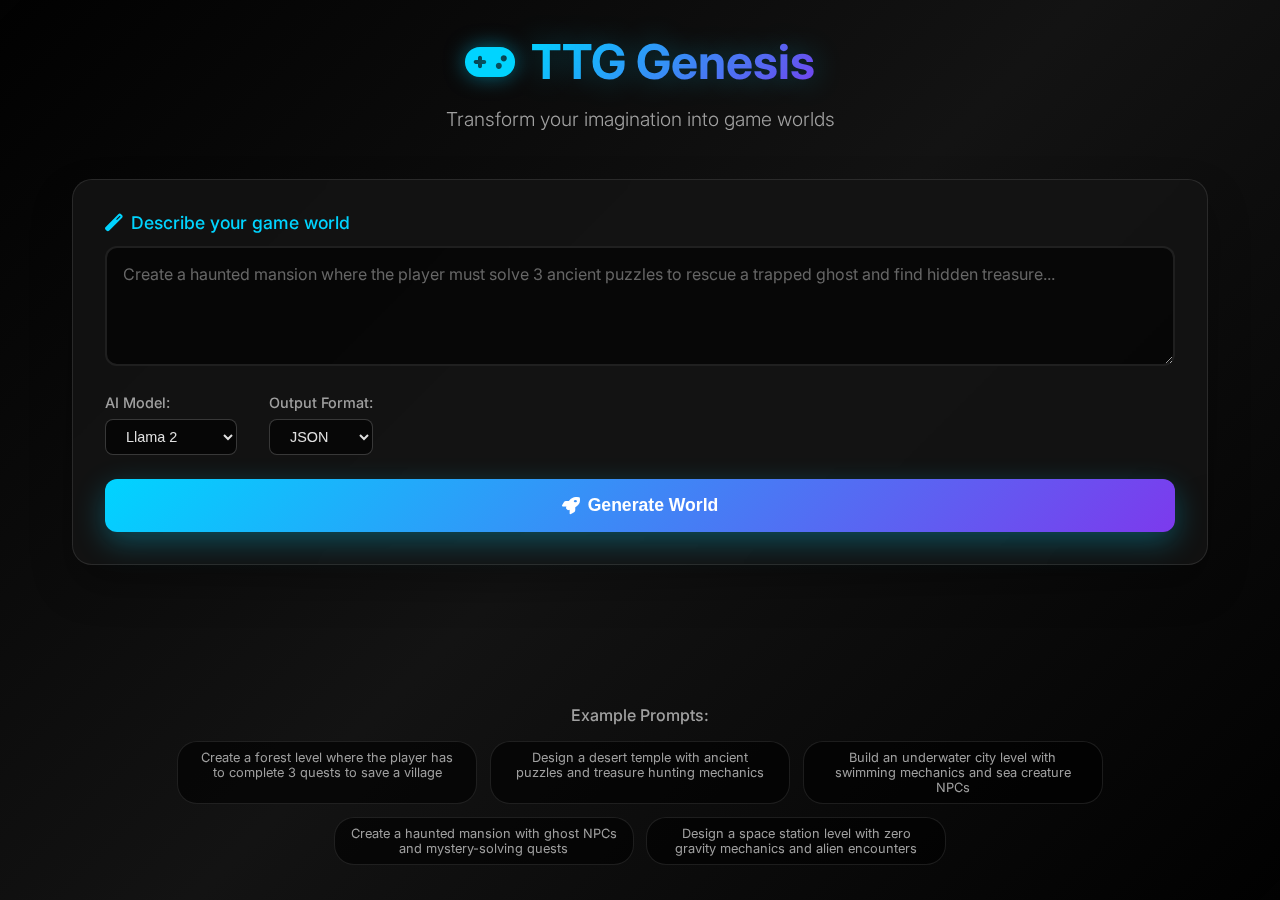
<file: TTG-Genesis-Complete/02-Web-Interface/frontend/index.html>
<!DOCTYPE html>
<html lang="en">
<head>
    <meta charset="UTF-8">
    <meta name="viewport" content="width=device-width, initial-scale=1.0">
    <title>TTG Genesis - Text to Game World Generator</title>
    <link rel="stylesheet" href="style.css">
    <link href="https://fonts.googleapis.com/css2?family=Inter:wght@300;400;500;600;700&display=swap" rel="stylesheet">
    <link rel="stylesheet" href="https://cdnjs.cloudflare.com/ajax/libs/font-awesome/6.0.0/css/all.min.css">
</head>
<body>
    <div class="background-overlay"></div>
    
    <div class="container">
        <header class="header">
            <div class="logo">
                <i class="fas fa-gamepad"></i>
                <h1>TTG Genesis</h1>
            </div>
            <p class="subtitle">Transform your imagination into game worlds</p>
        </header>

        <main class="main-content">
            <div class="prompt-section">
                <div class="input-container">
                    <label for="prompt-input" class="input-label">
                        <i class="fas fa-magic"></i>
                        Describe your game world
                    </label>
                    <textarea 
                        id="prompt-input" 
                        class="prompt-textarea" 
                        placeholder="Create a haunted mansion where the player must solve 3 ancient puzzles to rescue a trapped ghost and find hidden treasure..."
                        rows="4"
                    ></textarea>
                </div>

                <div class="controls">
                    <div class="model-selector">
                        <label for="model-select">AI Model:</label>
                        <select id="model-select" class="model-dropdown">
                            <option value="llama2">Llama 2</option>
                            <option value="llama3">Llama 3</option>
                            <option value="mistral">Mistral</option>
                            <option value="codellama">Code Llama</option>
                        </select>
                    </div>

                    <div class="format-selector">
                        <label for="format-select">Output Format:</label>
                        <select id="format-select" class="format-dropdown">
                            <option value="json">JSON</option>
                            <option value="yaml">YAML</option>
                        </select>
                    </div>
                </div>

                <button id="generate-btn" class="generate-button">
                    <i class="fas fa-rocket"></i>
                    Generate World
                </button>
            </div>

            <div class="output-section" id="output-section" style="display: none;">
                <div class="output-header">
                    <h3><i class="fas fa-file-code"></i> Generated World Data</h3>
                    <div class="output-actions">
                        <button id="copy-btn" class="action-btn">
                            <i class="fas fa-copy"></i> Copy
                        </button>
                        <button id="download-btn" class="action-btn">
                            <i class="fas fa-download"></i> Download
                        </button>
                    </div>
                </div>
                <div class="output-content">
                    <pre id="output-text"></pre>
                </div>
            </div>

            <div class="status-section">
                <div id="status-message" class="status-message"></div>
                <div id="loading-spinner" class="loading-spinner" style="display: none;">
                    <i class="fas fa-spinner fa-spin"></i>
                    <span>Generating your world...</span>
                </div>
            </div>
        </main>

        <footer class="footer">
            <div class="examples">
                <h4>Example Prompts:</h4>
                <div class="example-tags">
                    <span class="example-tag" onclick="setPrompt(this.textContent)">
                        Create a forest level where the player has to complete 3 quests to save a village
                    </span>
                    <span class="example-tag" onclick="setPrompt(this.textContent)">
                        Design a desert temple with ancient puzzles and treasure hunting mechanics
                    </span>
                    <span class="example-tag" onclick="setPrompt(this.textContent)">
                        Build an underwater city level with swimming mechanics and sea creature NPCs
                    </span>
                    <span class="example-tag" onclick="setPrompt(this.textContent)">
                        Create a haunted mansion with ghost NPCs and mystery-solving quests
                    </span>
                    <span class="example-tag" onclick="setPrompt(this.textContent)">
                        Design a space station level with zero gravity mechanics and alien encounters
                    </span>
                </div>
            </div>
        </footer>
    </div>

    <script src="script.js"></script>
</body>
</html>
</file>
<file: TTG-Genesis-Complete/02-Web-Interface/frontend/style.css>
* {
    margin: 0;
    padding: 0;
    box-sizing: border-box;
}

body {
    font-family: 'Inter', -apple-system, BlinkMacSystemFont, 'Segoe UI', Roboto, sans-serif;
    background: #0a0a0a;
    color: #e0e0e0;
    min-height: 100vh;
    position: relative;
    overflow-x: hidden;
}

/* Background with blurred image */
body::before {
    content: '';
    position: fixed;
    top: 0;
    left: 0;
    width: 100%;
    height: 100%;
    background-image: url('https://images.unsplash.com/photo-1518709268805-4e9042af2176?ixlib=rb-4.0.3&auto=format&fit=crop&w=2000&q=80');
    background-size: cover;
    background-position: center;
    background-attachment: fixed;
    filter: blur(8px) brightness(0.3);
    z-index: -2;
}

.background-overlay {
    position: fixed;
    top: 0;
    left: 0;
    width: 100%;
    height: 100%;
    background: linear-gradient(135deg, rgba(0,0,0,0.8) 0%, rgba(20,20,20,0.9) 50%, rgba(0,0,0,0.8) 100%);
    z-index: -1;
}

.container {
    max-width: 1200px;
    margin: 0 auto;
    padding: 2rem;
    position: relative;
    z-index: 1;
}

/* Header */
.header {
    text-align: center;
    margin-bottom: 3rem;
}

.logo {
    display: flex;
    align-items: center;
    justify-content: center;
    gap: 1rem;
    margin-bottom: 1rem;
}

.logo i {
    font-size: 2.5rem;
    color: #00d4ff;
    text-shadow: 0 0 20px rgba(0, 212, 255, 0.5);
}

.logo h1 {
    font-size: 3rem;
    font-weight: 700;
    background: linear-gradient(135deg, #00d4ff 0%, #7c3aed 100%);
    -webkit-background-clip: text;
    -webkit-text-fill-color: transparent;
    background-clip: text;
    text-shadow: 0 0 30px rgba(0, 212, 255, 0.3);
}

.subtitle {
    font-size: 1.2rem;
    color: #a0a0a0;
    font-weight: 300;
}

/* Main Content */
.main-content {
    display: flex;
    flex-direction: column;
    gap: 2rem;
}

/* Prompt Section */
.prompt-section {
    background: rgba(20, 20, 20, 0.8);
    backdrop-filter: blur(10px);
    border: 1px solid rgba(255, 255, 255, 0.1);
    border-radius: 20px;
    padding: 2rem;
    box-shadow: 0 20px 40px rgba(0, 0, 0, 0.3);
}

.input-container {
    margin-bottom: 1.5rem;
}

.input-label {
    display: flex;
    align-items: center;
    gap: 0.5rem;
    font-size: 1.1rem;
    font-weight: 500;
    color: #00d4ff;
    margin-bottom: 0.8rem;
}

.prompt-textarea {
    width: 100%;
    background: rgba(0, 0, 0, 0.6);
    border: 2px solid rgba(255, 255, 255, 0.1);
    border-radius: 12px;
    padding: 1rem;
    color: #e0e0e0;
    font-size: 1rem;
    font-family: inherit;
    resize: vertical;
    min-height: 120px;
    transition: all 0.3s ease;
}

.prompt-textarea:focus {
    outline: none;
    border-color: #00d4ff;
    box-shadow: 0 0 20px rgba(0, 212, 255, 0.2);
}

.prompt-textarea::placeholder {
    color: #666;
}

/* Controls */
.controls {
    display: flex;
    gap: 2rem;
    margin-bottom: 1.5rem;
    flex-wrap: wrap;
}

.model-selector, .format-selector {
    display: flex;
    flex-direction: column;
    gap: 0.5rem;
}

.model-selector label, .format-selector label {
    font-size: 0.9rem;
    color: #a0a0a0;
    font-weight: 500;
}

.model-dropdown, .format-dropdown {
    background: rgba(0, 0, 0, 0.6);
    border: 1px solid rgba(255, 255, 255, 0.2);
    border-radius: 8px;
    padding: 0.5rem 1rem;
    color: #e0e0e0;
    font-size: 0.9rem;
    cursor: pointer;
    transition: all 0.3s ease;
}

.model-dropdown:focus, .format-dropdown:focus {
    outline: none;
    border-color: #00d4ff;
}

/* Generate Button */
.generate-button {
    width: 100%;
    background: linear-gradient(135deg, #00d4ff 0%, #7c3aed 100%);
    border: none;
    border-radius: 12px;
    padding: 1rem 2rem;
    color: white;
    font-size: 1.1rem;
    font-weight: 600;
    cursor: pointer;
    transition: all 0.3s ease;
    display: flex;
    align-items: center;
    justify-content: center;
    gap: 0.5rem;
    box-shadow: 0 10px 30px rgba(0, 212, 255, 0.3);
}

.generate-button:hover {
    transform: translateY(-2px);
    box-shadow: 0 15px 40px rgba(0, 212, 255, 0.4);
}

.generate-button:active {
    transform: translateY(0);
}

.generate-button:disabled {
    opacity: 0.6;
    cursor: not-allowed;
    transform: none;
}

/* Output Section */
.output-section {
    background: rgba(20, 20, 20, 0.8);
    backdrop-filter: blur(10px);
    border: 1px solid rgba(255, 255, 255, 0.1);
    border-radius: 20px;
    padding: 2rem;
    box-shadow: 0 20px 40px rgba(0, 0, 0, 0.3);
}

.output-header {
    display: flex;
    justify-content: space-between;
    align-items: center;
    margin-bottom: 1rem;
    flex-wrap: wrap;
    gap: 1rem;
}

.output-header h3 {
    color: #00d4ff;
    font-size: 1.2rem;
    display: flex;
    align-items: center;
    gap: 0.5rem;
}

.output-actions {
    display: flex;
    gap: 0.5rem;
}

.action-btn {
    background: rgba(0, 0, 0, 0.6);
    border: 1px solid rgba(255, 255, 255, 0.2);
    border-radius: 8px;
    padding: 0.5rem 1rem;
    color: #e0e0e0;
    font-size: 0.9rem;
    cursor: pointer;
    transition: all 0.3s ease;
    display: flex;
    align-items: center;
    gap: 0.3rem;
}

.action-btn:hover {
    background: rgba(0, 212, 255, 0.2);
    border-color: #00d4ff;
}

.output-content {
    background: rgba(0, 0, 0, 0.8);
    border-radius: 12px;
    padding: 1rem;
    max-height: 500px;
    overflow-y: auto;
}

#output-text {
    color: #e0e0e0;
    font-family: 'Courier New', monospace;
    font-size: 0.9rem;
    line-height: 1.4;
    white-space: pre-wrap;
    word-wrap: break-word;
}

/* Status Section */
.status-section {
    text-align: center;
    min-height: 60px;
    display: flex;
    align-items: center;
    justify-content: center;
}

.status-message {
    padding: 1rem;
    border-radius: 8px;
    font-weight: 500;
}

.status-message.success {
    background: rgba(34, 197, 94, 0.2);
    color: #22c55e;
    border: 1px solid rgba(34, 197, 94, 0.3);
}

.status-message.error {
    background: rgba(239, 68, 68, 0.2);
    color: #ef4444;
    border: 1px solid rgba(239, 68, 68, 0.3);
}

.loading-spinner {
    display: flex;
    align-items: center;
    gap: 0.5rem;
    color: #00d4ff;
    font-size: 1rem;
}

.loading-spinner i {
    font-size: 1.2rem;
}

/* Footer */
.footer {
    margin-top: 3rem;
    text-align: center;
}

.examples h4 {
    color: #a0a0a0;
    margin-bottom: 1rem;
    font-weight: 500;
}

.example-tags {
    display: flex;
    flex-wrap: wrap;
    gap: 0.8rem;
    justify-content: center;
}

.example-tag {
    background: rgba(0, 0, 0, 0.6);
    border: 1px solid rgba(255, 255, 255, 0.1);
    border-radius: 20px;
    padding: 0.5rem 1rem;
    font-size: 0.8rem;
    color: #a0a0a0;
    cursor: pointer;
    transition: all 0.3s ease;
    max-width: 300px;
    text-align: center;
}

.example-tag:hover {
    background: rgba(0, 212, 255, 0.1);
    border-color: #00d4ff;
    color: #00d4ff;
    transform: translateY(-2px);
}

/* Responsive Design */
@media (max-width: 768px) {
    .container {
        padding: 1rem;
    }
    
    .logo h1 {
        font-size: 2rem;
    }
    
    .controls {
        flex-direction: column;
        gap: 1rem;
    }
    
    .output-header {
        flex-direction: column;
        align-items: flex-start;
    }
    
    .example-tags {
        flex-direction: column;
        align-items: center;
    }
    
    .example-tag {
        max-width: 100%;
    }
}
</file>
